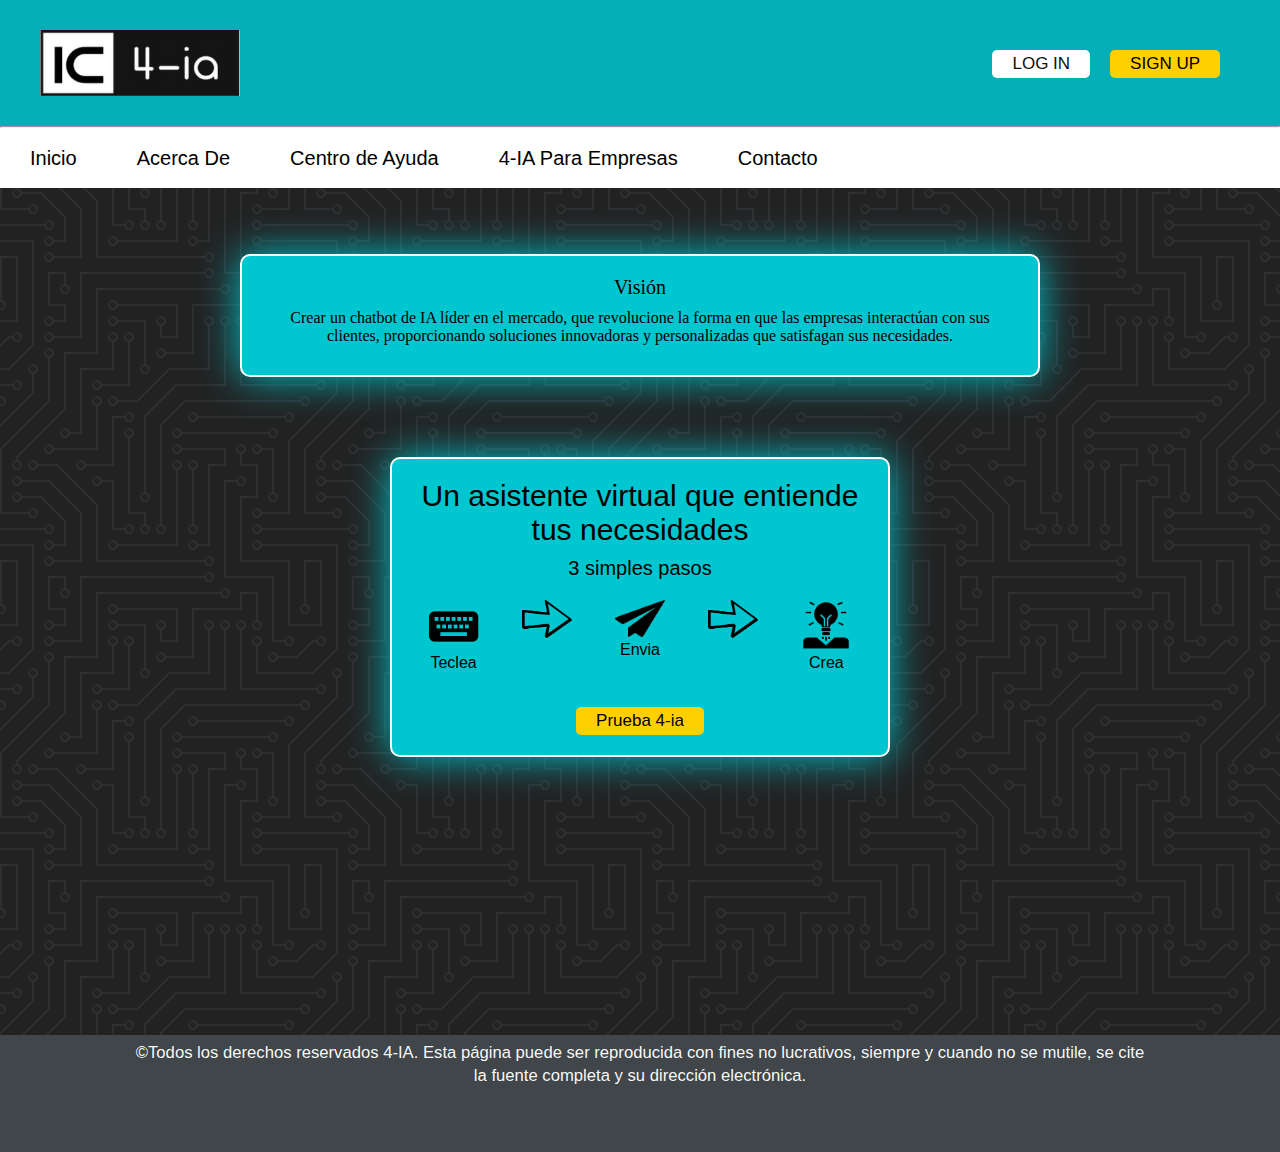
<file: index.html>
<!DOCTYPE html>
<html lang="es">

<head>
  <meta charset="UTF-8">
  <meta http-equiv="X-UA-Compatible" content="IE=edge">
  <meta name="viewport" content="width=device-width, initial-scale=1.0">
  <title>Menú Principal</title>
  <!--CUSTOM CSS-->
  <link rel="stylesheet" type="text/css" href="static/css/header.css">
  <link rel="stylesheet" type="text/css" href="static/css/index.css">
  <link rel="stylesheet" type="text/css" href="static/css/ad.css">
</head>

<body>
  <!-- Contenedor General -->
  <iframe id="header" class="ifHeader" src="header.html" scrolling="no" frameborder="no"></iframe>
  <div class="container" id="page">
    <div class="vision">
        <p class="title_vis">
            Visión 
        </p>
        <p class="vision_text">
          Crear un chatbot de IA líder en el mercado, que revolucione la forma en que las empresas interactúan con sus clientes, proporcionando soluciones innovadoras y personalizadas que satisfagan sus necesidades.
        </p>
    </div>
    <div class="eslogan">
        <p class="eslogans">Un asistente virtual que entiende tus necesidades</p>
        <p class="eslogans_2">3 simples pasos</p>
        <div class="pasos">
          <li>
            <img src="imagenes/teclado.png" class="teclado">
            <p>Teclea</p>
          </li>

          <li>
            <img src="imagenes/flecha.png" class="flecha">
          </li>

          <li>
            <img src="imagenes/enviar.png" class="enviar">
            <p>Envia</p>
          </li>

          <li>
            <img src="imagenes/flecha.png" class="flecha">
          </li>
            
          <li>
            <img src="imagenes/crea.png" class="crear">
            <p>Crea</p>
          </li>
        </div>
        <button class="test">Prueba 4-ia</button>
    </div>
   </div>
</body>
<footer class="footer">
  <div class="container-permisos" >
    <small>©Todos los derechos reservados 4-IA. Esta página puede ser reproducida con fines
      no lucrativos, siempre y cuando no se mutile, se cite la fuente completa y su dirección electrónica.
  </small>
  </div>
</footer>
<style>
  .footer { 
  background-color: #404649;
  height: 13%;
  padding: 5px 10%;
  bottom: -28% !important; 
  position: absolute;
  width: 100%;
}
</style>


</html>
</file>
<file: static/css/header.css>
*{
    box-sizing: border-box;
    margin: 0;
    padding: 0;
}

body{
    background: #222222;
    color: #52057B;
    background-color: #222222;
    background-image: url("data:image/svg+xml,%3Csvg xmlns='http://www.w3.org/2000/svg' viewBox='0 0 304 304' width='304' height='304'%3E%3Cpath fill='%239C92AC' fill-opacity='0.1' d='M44.1 224a5 5 0 1 1 0 2H0v-2h44.1zm160 48a5 5 0 1 1 0 2H82v-2h122.1zm57.8-46a5 5 0 1 1 0-2H304v2h-42.1zm0 16a5 5 0 1 1 0-2H304v2h-42.1zm6.2-114a5 5 0 1 1 0 2h-86.2a5 5 0 1 1 0-2h86.2zm-256-48a5 5 0 1 1 0 2H0v-2h12.1zm185.8 34a5 5 0 1 1 0-2h86.2a5 5 0 1 1 0 2h-86.2zM258 12.1a5 5 0 1 1-2 0V0h2v12.1zm-64 208a5 5 0 1 1-2 0v-54.2a5 5 0 1 1 2 0v54.2zm48-198.2V80h62v2h-64V21.9a5 5 0 1 1 2 0zm16 16V64h46v2h-48V37.9a5 5 0 1 1 2 0zm-128 96V208h16v12.1a5 5 0 1 1-2 0V210h-16v-76.1a5 5 0 1 1 2 0zm-5.9-21.9a5 5 0 1 1 0 2H114v48H85.9a5 5 0 1 1 0-2H112v-48h12.1zm-6.2 130a5 5 0 1 1 0-2H176v-74.1a5 5 0 1 1 2 0V242h-60.1zm-16-64a5 5 0 1 1 0-2H114v48h10.1a5 5 0 1 1 0 2H112v-48h-10.1zM66 284.1a5 5 0 1 1-2 0V274H50v30h-2v-32h18v12.1zM236.1 176a5 5 0 1 1 0 2H226v94h48v32h-2v-30h-48v-98h12.1zm25.8-30a5 5 0 1 1 0-2H274v44.1a5 5 0 1 1-2 0V146h-10.1zm-64 96a5 5 0 1 1 0-2H208v-80h16v-14h-42.1a5 5 0 1 1 0-2H226v18h-16v80h-12.1zm86.2-210a5 5 0 1 1 0 2H272V0h2v32h10.1zM98 101.9V146H53.9a5 5 0 1 1 0-2H96v-42.1a5 5 0 1 1 2 0zM53.9 34a5 5 0 1 1 0-2H80V0h2v34H53.9zm60.1 3.9V66H82v64H69.9a5 5 0 1 1 0-2H80V64h32V37.9a5 5 0 1 1 2 0zM101.9 82a5 5 0 1 1 0-2H128V37.9a5 5 0 1 1 2 0V82h-28.1zm16-64a5 5 0 1 1 0-2H146v44.1a5 5 0 1 1-2 0V18h-26.1zm102.2 270a5 5 0 1 1 0 2H98v14h-2v-16h124.1zM242 149.9V160h16v34h-16v62h48v48h-2v-46h-48v-66h16v-30h-16v-12.1a5 5 0 1 1 2 0zM53.9 18a5 5 0 1 1 0-2H64V2H48V0h18v18H53.9zm112 32a5 5 0 1 1 0-2H192V0h50v2h-48v48h-28.1zm-48-48a5 5 0 0 1-9.8-2h2.07a3 3 0 1 0 5.66 0H178v34h-18V21.9a5 5 0 1 1 2 0V32h14V2h-58.1zm0 96a5 5 0 1 1 0-2H137l32-32h39V21.9a5 5 0 1 1 2 0V66h-40.17l-32 32H117.9zm28.1 90.1a5 5 0 1 1-2 0v-76.51L175.59 80H224V21.9a5 5 0 1 1 2 0V82h-49.59L146 112.41v75.69zm16 32a5 5 0 1 1-2 0v-99.51L184.59 96H300.1a5 5 0 0 1 3.9-3.9v2.07a3 3 0 0 0 0 5.66v2.07a5 5 0 0 1-3.9-3.9H185.41L162 121.41v98.69zm-144-64a5 5 0 1 1-2 0v-3.51l48-48V48h32V0h2v50H66v55.41l-48 48v2.69zM50 53.9v43.51l-48 48V208h26.1a5 5 0 1 1 0 2H0v-65.41l48-48V53.9a5 5 0 1 1 2 0zm-16 16V89.41l-34 34v-2.82l32-32V69.9a5 5 0 1 1 2 0zM12.1 32a5 5 0 1 1 0 2H9.41L0 43.41V40.6L8.59 32h3.51zm265.8 18a5 5 0 1 1 0-2h18.69l7.41-7.41v2.82L297.41 50H277.9zm-16 160a5 5 0 1 1 0-2H288v-71.41l16-16v2.82l-14 14V210h-28.1zm-208 32a5 5 0 1 1 0-2H64v-22.59L40.59 194H21.9a5 5 0 1 1 0-2H41.41L66 216.59V242H53.9zm150.2 14a5 5 0 1 1 0 2H96v-56.6L56.6 162H37.9a5 5 0 1 1 0-2h19.5L98 200.6V256h106.1zm-150.2 2a5 5 0 1 1 0-2H80v-46.59L48.59 178H21.9a5 5 0 1 1 0-2H49.41L82 208.59V258H53.9zM34 39.8v1.61L9.41 66H0v-2h8.59L32 40.59V0h2v39.8zM2 300.1a5 5 0 0 1 3.9 3.9H3.83A3 3 0 0 0 0 302.17V256h18v48h-2v-46H2v42.1zM34 241v63h-2v-62H0v-2h34v1zM17 18H0v-2h16V0h2v18h-1zm273-2h14v2h-16V0h2v16zm-32 273v15h-2v-14h-14v14h-2v-16h18v1zM0 92.1A5.02 5.02 0 0 1 6 97a5 5 0 0 1-6 4.9v-2.07a3 3 0 1 0 0-5.66V92.1zM80 272h2v32h-2v-32zm37.9 32h-2.07a3 3 0 0 0-5.66 0h-2.07a5 5 0 0 1 9.8 0zM5.9 0A5.02 5.02 0 0 1 0 5.9V3.83A3 3 0 0 0 3.83 0H5.9zm294.2 0h2.07A3 3 0 0 0 304 3.83V5.9a5 5 0 0 1-3.9-5.9zm3.9 300.1v2.07a3 3 0 0 0-1.83 1.83h-2.07a5 5 0 0 1 3.9-3.9zM97 100a3 3 0 1 0 0-6 3 3 0 0 0 0 6zm0-16a3 3 0 1 0 0-6 3 3 0 0 0 0 6zm16 16a3 3 0 1 0 0-6 3 3 0 0 0 0 6zm16 16a3 3 0 1 0 0-6 3 3 0 0 0 0 6zm0 16a3 3 0 1 0 0-6 3 3 0 0 0 0 6zm-48 32a3 3 0 1 0 0-6 3 3 0 0 0 0 6zm16 16a3 3 0 1 0 0-6 3 3 0 0 0 0 6zm32 48a3 3 0 1 0 0-6 3 3 0 0 0 0 6zm-16 16a3 3 0 1 0 0-6 3 3 0 0 0 0 6zm32-16a3 3 0 1 0 0-6 3 3 0 0 0 0 6zm0-32a3 3 0 1 0 0-6 3 3 0 0 0 0 6zm16 32a3 3 0 1 0 0-6 3 3 0 0 0 0 6zm32 16a3 3 0 1 0 0-6 3 3 0 0 0 0 6zm0-16a3 3 0 1 0 0-6 3 3 0 0 0 0 6zm-16-64a3 3 0 1 0 0-6 3 3 0 0 0 0 6zm16 0a3 3 0 1 0 0-6 3 3 0 0 0 0 6zm16 96a3 3 0 1 0 0-6 3 3 0 0 0 0 6zm0 16a3 3 0 1 0 0-6 3 3 0 0 0 0 6zm16 16a3 3 0 1 0 0-6 3 3 0 0 0 0 6zm16-144a3 3 0 1 0 0-6 3 3 0 0 0 0 6zm0 32a3 3 0 1 0 0-6 3 3 0 0 0 0 6zm16-32a3 3 0 1 0 0-6 3 3 0 0 0 0 6zm16-16a3 3 0 1 0 0-6 3 3 0 0 0 0 6zm-96 0a3 3 0 1 0 0-6 3 3 0 0 0 0 6zm0 16a3 3 0 1 0 0-6 3 3 0 0 0 0 6zm16-32a3 3 0 1 0 0-6 3 3 0 0 0 0 6zm96 0a3 3 0 1 0 0-6 3 3 0 0 0 0 6zm-16-64a3 3 0 1 0 0-6 3 3 0 0 0 0 6zm16-16a3 3 0 1 0 0-6 3 3 0 0 0 0 6zm-32 0a3 3 0 1 0 0-6 3 3 0 0 0 0 6zm0-16a3 3 0 1 0 0-6 3 3 0 0 0 0 6zm-16 0a3 3 0 1 0 0-6 3 3 0 0 0 0 6zm-16 0a3 3 0 1 0 0-6 3 3 0 0 0 0 6zm-16 0a3 3 0 1 0 0-6 3 3 0 0 0 0 6zM49 36a3 3 0 1 0 0-6 3 3 0 0 0 0 6zm-32 0a3 3 0 1 0 0-6 3 3 0 0 0 0 6zm32 16a3 3 0 1 0 0-6 3 3 0 0 0 0 6zM33 68a3 3 0 1 0 0-6 3 3 0 0 0 0 6zm16-48a3 3 0 1 0 0-6 3 3 0 0 0 0 6zm0 240a3 3 0 1 0 0-6 3 3 0 0 0 0 6zm16 32a3 3 0 1 0 0-6 3 3 0 0 0 0 6zm-16-64a3 3 0 1 0 0-6 3 3 0 0 0 0 6zm0 16a3 3 0 1 0 0-6 3 3 0 0 0 0 6zm-16-32a3 3 0 1 0 0-6 3 3 0 0 0 0 6zm80-176a3 3 0 1 0 0-6 3 3 0 0 0 0 6zm16 0a3 3 0 1 0 0-6 3 3 0 0 0 0 6zm-16-16a3 3 0 1 0 0-6 3 3 0 0 0 0 6zm32 48a3 3 0 1 0 0-6 3 3 0 0 0 0 6zm16-16a3 3 0 1 0 0-6 3 3 0 0 0 0 6zm0-32a3 3 0 1 0 0-6 3 3 0 0 0 0 6zm112 176a3 3 0 1 0 0-6 3 3 0 0 0 0 6zm-16 16a3 3 0 1 0 0-6 3 3 0 0 0 0 6zm0 16a3 3 0 1 0 0-6 3 3 0 0 0 0 6zm0 16a3 3 0 1 0 0-6 3 3 0 0 0 0 6zM17 180a3 3 0 1 0 0-6 3 3 0 0 0 0 6zm0 16a3 3 0 1 0 0-6 3 3 0 0 0 0 6zm0-32a3 3 0 1 0 0-6 3 3 0 0 0 0 6zm16 0a3 3 0 1 0 0-6 3 3 0 0 0 0 6zM17 84a3 3 0 1 0 0-6 3 3 0 0 0 0 6zm32 64a3 3 0 1 0 0-6 3 3 0 0 0 0 6zm16-16a3 3 0 1 0 0-6 3 3 0 0 0 0 6z'%3E%3C/path%3E%3C/svg%3E");
    font-family: 'Oswald', sans-serif;
}

a{
    color: #000000;
    text-decoration: none;
}

p{
    text-decoration: none;
}

ul{
    list-style: none;
}

/*Header*/

.ifHeader{
    width: 100% !important;
    height: 250px;
}

header{
    background: #05afb8;
}

/*Top*/

.top-navigation{
    display: flex;
    justify-content: space-between;
}

.nav-brand{
    width: 200px;
    margin-top: 30px;
    margin-left: 40px;
}

.title{
    display: flex;
    margin-top: 35px;
    margin-right: 40px;
}

/*Nav Menu*/
.nav-main{
    font-size: 20px;
    display: flex;
    justify-content: space-between;
    align-items: center;
    height: 60px;
}

hr{
    margin-top: 30px;
}

.nav-main ul{
    display: flex;
}

.nav-main ul li {
    padding: 30px;
}

.nav-main ul.nav-menu{
    flex: 1;
}

.options{
    background: #ffffff;
    height: 60px;
    width: 100%;
    display: flex;
    justify-content: space-between;
    align-items: center;
}

.nav-menu-right{
    margin-right: 40px;
}

/*Botones*/

#sign{
    background-color: #ffd000;
    color: rgb(0, 0, 0);
    transition-duration: 0.3s;
    border: none;
    padding: 4px 20px;
    text-align: center;
    text-decoration: none;
    display: inline-block;
    font-size: 17px;
    cursor: pointer;
    font-family: inherit;
    margin-right: 20px;
    margin-top: 15px;
}

#log{
    background-color: #ffffff;
    color: rgb(15, 15, 15);
    transition-duration: 0.3s;
    border: none;
    padding: 4px 20px;
    text-align: center;
    text-decoration: none;
    display: inline-block;
    font-size: 17px;
    cursor: pointer;
    font-family: inherit;
    margin-right: 20px;
    margin-top: 15px;
}

button{
    border-radius: 5px;
}

/*ANIMACION BOTON*/
#log:hover{
    background-color: #ffd000;
    color: #ffffff;
    border: 1px solid #fdfdfd;
}

#sign:hover{
    background-color: white;
    color: #ffd000;
    border: 1px solid #ffd000;
}

a:hover{
    color: #ffd000;
}
</file>
<file: static/css/index.css>
/*Cuerpo*/
.container{
    margin-left: 40px;
    margin-right: 40px;
    text-align: center;
    display: flex;
    flex-direction: column;
    justify-content: center;
    align-items: center;
}

.vision{
    background-color: #00C6CF;
    color: #000000;
    padding: 20px;
    border-radius: 10px;
    margin-bottom: 80px;
    width: 800px;
    border: 2px solid #fff;
    box-shadow: 0 0 40px #00C6CF;
}

.eslogan{
    background-color: #00C6CF;
    color: #000000;
    padding: 20px;
    border-radius: 10px;
    margin-bottom: 40px;
    width: 500px;
    border: 2px solid #fff;
    box-shadow: 0 0 40px #00C6CF;
}

/*Iconos*/

.pasos{
    margin-top: 20px;
    display: grid;
    grid-template-columns: repeat(5, 1fr);
    gap: 10px;
    align-items: flex-start;
    justify-content: center;
    padding-bottom: 20px;
    font-family: 'Franklin Gothic Medium', 'Arial Narrow', Arial, sans-serif;
}

/*Textos*/

.eslogans{
    font-size: 30px;
    margin-bottom: 10px;
    font-family: Arial, Helvetica, sans-serif;
}

.eslogans_2{
    font-size: 20px;
    font-family: 'Franklin Gothic Medium', 'Arial Narrow', Arial, sans-serif;
}

.title_vis{
    font-size: 20px;
    margin-bottom: 10px;
    font-family: fantasy;
}

.vision_text{
    margin-bottom: 10px;
    font-family: Cambria, Cochin, Georgia, Times, 'Times New Roman', serif;
}

li{
    list-style: none;
}
/*Botones*/
.test{
    background-color: #ffd000;
    color: rgb(0, 0, 0);
    transition-duration: 0.3s;
    border: none;
    padding: 4px 20px;
    text-align: center;
    text-decoration: none;
    display: inline-block;
    font-size: 17px;
    cursor: pointer;
    font-family: inherit;
    margin-top: 15px;
}

button{
    border-radius: 5px;
}

/*ANIMACION BOTON*/
.test:hover{
    background-color: white;
    color: #ffd000;
    border: 1px solid #ffd000;
}

/*Imágenes*/

.teclado{
    width: 50px;
}

.enviar{
    width: 50px;
}

.crear{
    width: 50px;
}

.flecha{
    width: 50px;
}
</file>
<file: static/css/ad.css>
.subtitulos{
    font-size: 50px;
    color: azure;
    margin: 3% 0px;
    text-align: left;
  }

.inline{
    display: inline-block;
    height : 130px;
    margin: 3% 0px;
    
  }
.text-acerca{
    color: aliceblue;
    font-size: 20px;
    text-align: right;
    margin: 3% 0px;
}
.texto{
    color: aliceblue;
    font-size: 19px;
    text-align: right;
}

.equipo{
    width: 100%; 
}
.card{
    display: inline-block;   
    background-color: #00c6cf;
    width: 45%;
    border-radius: 8px;
    margin: 0px 2%;
}
.card-contacto{
    display: inline-block;   
    background-color: #00c6cf;
    width: 40%;
    border-radius: 8px;
}
.card-body{
   margin: 30px 20px; 
}

.card-especial{
    display: inline-block;   
    background-color: #00c6cf;
    width: 25%;
    border-radius: 8px;
    margin: 0px 3%;
}

.card-title{
    color: black;
    font-size: larger;
}

.activate{    
    display: block !important;
}

.objetivo_text{
    margin-bottom: 12px;
    text-align:left;
    font-family: Cambria, Cochin, Georgia, Times, 'Times New Roman', serif;
}

.objetivo{
    background-color: #00C6CF;
    color: #000000;
    padding: 20px;
    border-radius: 10px;
    margin-bottom: 80px;
    width: 800px;
    border: 2px solid #fff;
    box-shadow: 0 0 40px #00C6CF;
}



.container-permisos{
    color: #fffffffb;
    font-size: 20px;
    text-align: center !important;
    
}

.carousel-item{
    display: inline-block;
    width: 100%;
}
.card-text{
    color: black;
    font-size: 18px;
}
a{
    color: blue;
}
</file>
